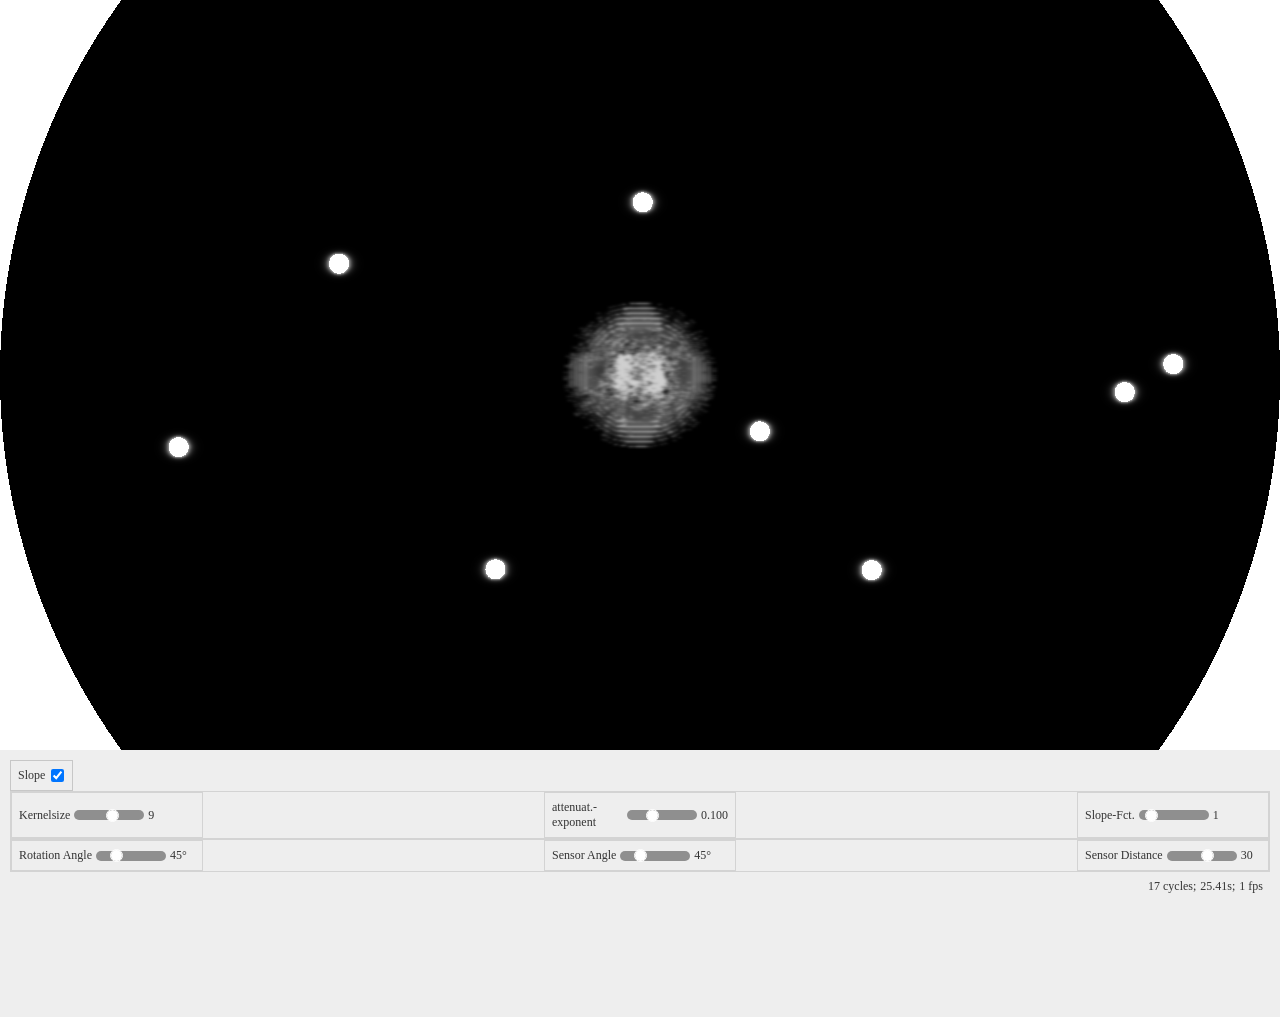
<file: index.html>
<!DOCTYPE html>
<html lang="en">

<head>
    <meta charset="UTF-8">
    <meta http-equiv="X-UA-Compatible" content="IE=edge">
    <meta name="viewport" content="width=device-width, initial-scale=1.0">
    <title>Physarum - WebGL2</title>
    <link rel="stylesheet" href="css/main.css">
    <script type="module" src="js/tf.js"></script>
    <link rel="icon" href="data:,"> <!-- Prevents favicon request -->
    <!-- Use gl-matrix-min -->
    <script src="gl-matrix-min.js"></script>
</head>

<body>
    <!-- Add Canvas of max size -->
    <canvas id="webgl-canvas"></canvas>

    <!-- Add Sliders -->
    <div class="bottombar">
        <div class="checkboxpanel">
            <div class="checkboxrow">
                <label for="slope_checkbox" class="labeltext">Slope</label>
                <input type="checkbox" checked="1" id="slope_checkbox" class="checkbox">
            </div>
            <div class="checkboxrow" id="matrix_checkbox_row" style="display: none;">
                <label for="checkbox2" class="labeltext">Matrices</label>
                <input type="checkbox" value="0" id="matrix_checkbox" class="checkbox">
            </div>
        </div>

        <div class="sliderpanel">
            <div class="sliderrow">
                <div class="sliderAndLabel">
                    <label for="conv_slider" class="labeltext">Kernelsize</label>
                    <input type="range" step="1" min="1" max="30" value="2" id="conv_slider" class="slider">
                    <div id="conv_slider_label" class="labeltext">off</div>
                </div>

                <div class="sliderAndLabel">
                    <label for="attenuation_slider" class="labeltext">attenuat.-exponent</label>
                    <input type="range" step="0.01" min="0" max="3" value="1" id="attenuation_slider" class="slider">
                    <div id="attenuation_slider_label" class="labeltext exp">0.0</div>
                </div>

                <div class="sliderAndLabel">
                    <label for="slope_slider" class="labeltext">Slope-Fct.</label>
                    <input type="range" step="1" min="1" max="25" value="4" id="slope_slider" class="slider">
                    <div id="slope_slider_label" class="labeltext">1</div>
                </div>
            </div>

            <div class="sliderrow">
                <div class="sliderAndLabel">
                    <label for="RA_slider" class="labeltext">Rotation Angle</label>
                    <input type="range" step="0.5" min="1" max="180" value="45" id="RA_slider" class="slider">
                    <div id="RA_slider_label" class="labeltext deg">0</div>
                </div>

                <div class="sliderAndLabel">
                    <label for="SA_slider_slider" class="labeltext">Sensor Angle</label>
                    <input type="range" step="0.5" min="0" max="180" value="45" id="SA_slider" class="slider">
                    <div id="SA_slider_label" class="labeltext deg">0</div>
                </div>

                <div class="sliderAndLabel">
                    <label for="SD_slider" class="labeltext">Sensor Distance</label>
                    <input type="range" step="1" min="0" max="50" value="8" id="SD_slider" class="slider">
                    <div id="SD_slider_label" class="labeltext">0</div>
                </div>
            </div>
            <div class="textpanel">
                <footer class="labeltext" id="iteration">0</footer>
                <footer class="labeltext" id="time">0</footer>
                <footer class="labeltext" id="fps">0</footer>
            </div>
            
        </div>

        <div class="matrixpanel">
            <div class="matrix" id="matrix_1">
                <label for="matrix_1" class="labeltext">Model matrix</label>
                <div class="matrixgrid">
                    <input type="text" id="matrix_M_1_1" class="matrixelems" value="1">
                    <input type="text" id="matrix_M_1_2" class="matrixelems" value="0">
                    <input type="text" id="matrix_M_1_3" class="matrixelems" value="0">
                    <input type="text" id="matrix_M_1_4" class="matrixelems" value="0">
                    <input type="text" id="matrix_M_2_1" class="matrixelems" value="0">
                    <input type="text" id="matrix_M_2_2" class="matrixelems" value="1">
                    <input type="text" id="matrix_M_2_3" class="matrixelems" value="0">
                    <input type="text" id="matrix_M_2_4" class="matrixelems" value="0">
                    <input type="text" id="matrix_M_3_1" class="matrixelems" value="0">
                    <input type="text" id="matrix_M_3_2" class="matrixelems" value="0">
                    <input type="text" id="matrix_M_3_3" class="matrixelems" value="1">
                    <input type="text" id="matrix_M_3_4" class="matrixelems" value="0">
                    <input type="text" id="matrix_M_4_1" class="matrixelems" value="0">
                    <input type="text" id="matrix_M_4_2" class="matrixelems" value="0">
                    <input type="text" id="matrix_M_4_3" class="matrixelems" value="0">
                    <input type="text" id="matrix_M_4_4" class="matrixelems" value="1">
                </div>
            </div>
            <div class="matrix" id="matrix_2">
                <label for="matrix_2" class="labeltext">View matrix</label>
                <div class="matrixgrid">
                    <input type="text" id="matrix_V_1_1" class="matrixelems" value="1">
                    <input type="text" id="matrix_V_1_2" class="matrixelems" value="0">
                    <input type="text" id="matrix_V_1_3" class="matrixelems" value="0">
                    <input type="text" id="matrix_V_1_4" class="matrixelems" value="0">
                    <input type="text" id="matrix_V_2_1" class="matrixelems" value="0">
                    <input type="text" id="matrix_V_2_2" class="matrixelems" value="1">
                    <input type="text" id="matrix_V_2_3" class="matrixelems" value="0">
                    <input type="text" id="matrix_V_2_4" class="matrixelems" value="0">
                    <input type="text" id="matrix_V_3_1" class="matrixelems" value="0">
                    <input type="text" id="matrix_V_3_2" class="matrixelems" value="0">
                    <input type="text" id="matrix_V_3_3" class="matrixelems" value="1">
                    <input type="text" id="matrix_V_3_4" class="matrixelems" value="0">
                    <input type="text" id="matrix_V_4_1" class="matrixelems" value="0">
                    <input type="text" id="matrix_V_4_2" class="matrixelems" value="0">
                    <input type="text" id="matrix_V_4_3" class="matrixelems" value="0">
                    <input type="text" id="matrix_V_4_4" class="matrixelems" value="1">
                </div>
            </div>
            <div class="matrix" id="matrix_3">
                <label for="matrix_3" class="labeltext">Persp. matrix</label>
                <div class="matrixgrid">
                    <input type="text" id="matrix_P_1_1" class="matrixelems" value="1">
                    <input type="text" id="matrix_P_1_2" class="matrixelems" value="0">
                    <input type="text" id="matrix_P_1_3" class="matrixelems" value="0">
                    <input type="text" id="matrix_P_1_4" class="matrixelems" value="0">
                    <input type="text" id="matrix_P_2_1" class="matrixelems" value="0">
                    <input type="text" id="matrix_P_2_2" class="matrixelems" value="1">
                    <input type="text" id="matrix_P_2_3" class="matrixelems" value="0">
                    <input type="text" id="matrix_P_2_4" class="matrixelems" value="0">
                    <input type="text" id="matrix_P_3_1" class="matrixelems" value="0">
                    <input type="text" id="matrix_P_3_2" class="matrixelems" value="0">
                    <input type="text" id="matrix_P_3_3" class="matrixelems" value="1">
                    <input type="text" id="matrix_P_3_4" class="matrixelems" value="0">
                    <input type="text" id="matrix_P_4_1" class="matrixelems" value="0">
                    <input type="text" id="matrix_P_4_2" class="matrixelems" value="0">
                    <input type="text" id="matrix_P_4_3" class="matrixelems" value="0">
                    <input type="text" id="matrix_P_4_4" class="matrixelems" value="1">
                </div>
            </div>
        </div>
    </div>

    <script>
        /* Convolution Slider */
        var convSlider = document.getElementById("conv_slider");
        var convSlider_label = document.getElementById("conv_slider_label");
        var output = document.getElementById("conv_slider_label");
        const canvSlider_val = Math.abs(convSlider.value * 2 - 1);
        convSlider_label.innerHTML = canvSlider_val == 1 ? 'off' : canvSlider_val;

        const canvas = document.getElementById('webgl-canvas');
        canvas.width = window.innerWidth;
        const bottombar_height = 150; // used to be 65px;
        // canvas.height = 
        window.innerHeight = window.innerHeight - bottombar_height;
        canvas.height = window.innerHeight;

        // Add event listener to checkbox_2
        const matrix_checkbox = document.getElementById('matrix_checkbox');
        matrix_checkbox.checked = false;
        // hide matrix when checkbox is unchecked
        const bottombar = document.querySelector('.bottombar');
        const matrixpanel = document.querySelector('.matrixpanel');
        const sliderpanel = document.querySelector('.sliderpanel');
        matrixpanel.style.visibility = matrix_checkbox.checked ? 'visible' : 'hidden';
        matrixpanel.style.display = matrix_checkbox.checked ? 'none' : 'flex';
        sliderpanel.style.display = matrix_checkbox.checked ? 'none' : 'block';

        matrix_checkbox.addEventListener('change', (event) => {
            bottombar.style.height = event.target.checked ? '150px' : '70px';
            matrixpanel.style.visibility = matrix_checkbox.checked ? 'visible' : 'hidden';
            sliderpanel.style.display = event.target.checked ? 'none' : 'block'; // hide slider when matrix is visible
        });

        /* Time */
        var timer = document.getElementById("time");
        var iteration = document.getElementById("iteration");
        var fps = document.getElementById("fps");
        const now = performance.now();
        timer.innerHTML = now;
        // update over time
        setInterval(() => {
            const now = performance.now();
            const seconds = (now/1000).toFixed(2);
            const frames = iteration.innerHTML;
            timer.innerHTML = seconds;
            fps.innerHTML = (frames/seconds).toFixed(0);
        }, 1);


    </script>

</body>

</html>
</file>
<file: css/main.css>
body {
  margin: 0px;
  height: 100vh;
}

canvas {
  display: flex;
  flex-direction: row;
  justify-content: center;
}

.bottombar {
  display: flex;
  flex-wrap: wrap;
  flex-direction: row;

  background: #EEEEEE;
  width: auto;
  height: auto;
  justify-content: left;
  align-items: top;
  text-align: center;
  padding: 10px;
}

.textpanel {
  width: auto;
  display: flex;
  flex-direction: row;
  justify-content: right;
  align-items: right;
  text-align: right;
  padding: 5px;
}

.checkboxpanel {
  /* vertical flow */
  display: flex;
  flex-direction: column;
  justify-content: top;
  align-items: top;
  text-align: left;
  width: auto;
}

.checkboxrow {
  display: flex;
  flex-direction: row;
  justify-content: center;
  align-items: center;
  padding: 5px;
  border: 1px solid rgb(199, 199, 199);
}

.labeltext {
  text-align: left;
  color: #333;
  padding: 2px;
  width: auto;
  font-size: 12px;
}
.deg:after {
  content: "°";
}
.rad:before {
  content: "π/";
}
#iteration:after {
  content: " cycles;";
}
#time:after {
  content: "s;";
}
#fps:after {
  content: " fps";
}

.sliderpanel {
  display: flex; 
  float: center;
  flex-direction: row;
  align-items: top;
  text-align: center;
  width: 100%;
}

.sliderAndLabel {
  border: 1px solid #d3d3d3;
  width: 180px;
  display: flex;
  flex-direction: row;
  align-items: center;
  text-align: center;
  padding: 5px;
}

.sliderrow {
  display: flex;
  flex-direction: row;
  justify-content: space-between;
  align-items: top;
  text-align: left;
  border: 1px solid #d3d3d3;
}

.slider {
  -webkit-appearance: none;
  width: 70px;
  height: 10px;
  border-radius: 8px;
  background: #8f8f8f;
  outline: none;
  opacity: 1.0;
  -webkit-transition: .2s;
  transition: opacity 1s;
}

.slider::-webkit-slider-thumb {
  -webkit-appearance: none;
  appearance: none;
  width: 11px;
  height: 11px;
  border-radius: 50%;
  outline: 1px solid #000;
  outline-color: rgb(255, 255, 255);
  background: #ffffff;
  cursor: pointer;
}

.slider::-moz-range-thumb {
  width: 25px;
  height: 25px;
  border-radius: 50%;
  background: #ffffff;
  cursor: pointer;
  border: rgb(255, 0, 0) 2px solid;
}

.matrix {
  display: flex;
  flex-direction: column;
  justify-content: center;
  font-family: 'Roboto', sans-serif;
  border: 1px solid #d3d3d3;
  padding: 0px;
  width: 50%;
  margin: 0px;
}

.matrixelems {
  width: 12px;
  font-weight: 100;
  font-family: 'Roboto', sans-serif;
  font-size: 12px;
}

.matrixpanel {
  visibility: visible;
  display: flex;
  flex-direction: row;
  justify-content: center;
  align-items: center;
  text-align: center;
  font-size: 100px;
  font-weight: 100;
  font-family: 'Roboto', sans-serif;
}

.matrixgrid {
  /* in grid of 3 */
  display: grid;
  /* grid-template-columns: 1fr 1fr 1fr 1fr; 4 columns, fr means 1 fraction */
  grid-template-columns: repeat(4, 0fr);
  grid-gap: 2px;
  padding: 0px;
  margin: 0px;
  justify-content: center;
}
</file>
